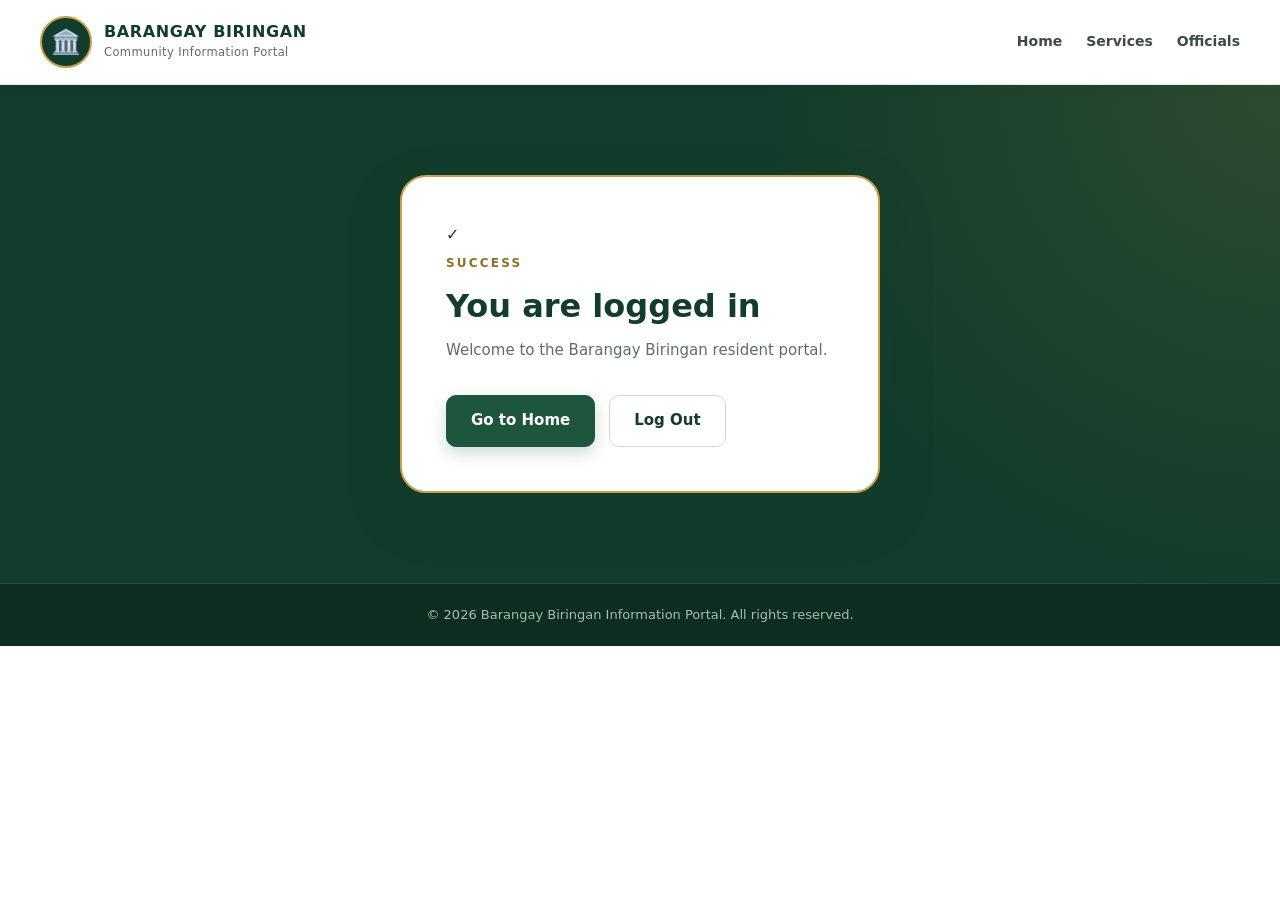
<file: login.html>
<!DOCTYPE html>
<html lang="en">
<head>
    <meta charset="UTF-8">
    <meta name="viewport" content="width=device-width, initial-scale=1.0">
    <title>Logged In | Barangay Biringan</title>
    <link rel="stylesheet" href="style.css">
</head>
<body>
    <a href="#main" class="skip-link">Skip to content</a>

    <header class="site-header">
        <nav class="navbar container" aria-label="Main navigation">
            <a href="index.html" class="logo">
                <div class="logo-icon" aria-hidden="true">🏛️</div>
                <div class="logo-text">
                    <strong>BARANGAY BIRINGAN</strong>
                    <small>Community Information Portal</small>
                </div>
            </a>
            <div class="nav-menu" id="navMenu">
                <ul class="nav-links">
                    <li><a href="index.html">Home</a></li>
                    <li><a href="services.html">Services</a></li>
                    <li><a href="officials.html">Officials</a></li>
                </ul>
            </div>
        </nav>
    </header>

    <main id="main">
        <section class="login-section">
            <div class="login-box logged-in-box" role="status">
                <div class="logged-in-check" aria-hidden="true">✓</div>
                <p class="section-label">Success</p>
                <h2>You are logged in</h2>
                <p>Welcome to the Barangay Biringan resident portal.</p>

                <div class="hero-buttons">
                    <a href="index.html" class="btn btn-primary">Go to Home</a>
                    <a href="login.html" class="btn btn-outline">Log Out</a>
                </div>
            </div>
        </section>
    </main>

    <footer class="site-footer">
        <div class="footer-bottom">
            <p>&copy; 2026 Barangay Biringan Information Portal. All rights reserved.</p>
        </div>
    </footer>
</body>
</html>
</file>
<file: style.css>
/* =========================================================
   BARANGAY BIRINGAN - SHARED STYLESHEET
   Used by every page: theme, header, buttons, footer, home page.
   Page-specific styles live in services.css and officials.css.
========================================================= */

:root {
    --green-900: #0c2d20;
    --green-800: #123c2b;
    --green-700: #1d563c;
    --green-600: #2c704e;
    --green-100: #e8f0e9;
    --green-50: #f3f7f3;

    --gold: #c6a04b;
    --gold-dark: #8f6f23;
    --gold-light: #f3e6bd;

    --cream: #faf8f1;
    --white: #ffffff;
    --text: #24342b;
    --muted: #5f6d64;
    --border: #e3e8e0;

    --shadow-sm: 0 4px 15px rgba(18, 60, 43, 0.07);
    --shadow-md: 0 12px 35px rgba(18, 60, 43, 0.12);
    --shadow-lg: 0 22px 55px rgba(18, 60, 43, 0.18);

    --radius-sm: 10px;
    --radius-md: 16px;
    --radius-lg: 26px;

    --container: 1200px;
    --header-h: 84px;
    --ease: 0.25s ease;
}

/* ---------- Base ---------- */
*, *::before, *::after { margin: 0; padding: 0; box-sizing: border-box; }

html { scroll-behavior: smooth; scroll-padding-top: calc(var(--header-h) + 16px); }

body {
    font-family: "Segoe UI", system-ui, -apple-system, Arial, sans-serif;
    color: var(--text);
    background: var(--white);
    line-height: 1.7;
    overflow-x: hidden;
    -webkit-font-smoothing: antialiased;
}

img { display: block; max-width: 100%; }
a { color: inherit; text-decoration: none; }
ul { list-style: none; }
button, input { font: inherit; }

:focus-visible { outline: 3px solid var(--gold); outline-offset: 3px; }

.container { width: min(var(--container), calc(100% - 48px)); margin-inline: auto; }

.skip-link {
    position: absolute; left: 16px; top: -60px; z-index: 3000;
    background: var(--green-800); color: #fff; padding: 10px 16px; border-radius: 8px;
    transition: top var(--ease);
}
.skip-link:focus { top: 12px; }

/* ---------- Typography helpers ---------- */
.section-label {
    display: inline-block;
    margin-bottom: 12px;
    color: var(--gold-dark);
    font-size: 12px;
    font-weight: 800;
    letter-spacing: 2.2px;
    text-transform: uppercase;
}

.section-heading { max-width: 720px; margin: 0 auto 48px; text-align: center; padding-inline: 8px; }
.section-heading h2 {
    color: var(--green-800);
    font-size: clamp(28px, 3.4vw, 40px);
    font-weight: 800;
    line-height: 1.2;
    letter-spacing: -0.6px;
}
.section-heading > p:last-child { margin-top: 14px; color: var(--muted); font-size: 16px; }

.section { padding: 90px 0; }

/* ---------- Buttons ---------- */
.btn {
    display: inline-flex; align-items: center; justify-content: center; gap: 8px;
    min-height: 48px; padding: 12px 24px;
    border: 1px solid transparent; border-radius: var(--radius-sm);
    font-size: 15px; font-weight: 700; text-align: center; cursor: pointer;
    transition: transform var(--ease), box-shadow var(--ease), background var(--ease), color var(--ease), border-color var(--ease);
}
.btn:hover { transform: translateY(-3px); }

.btn-primary { background: var(--green-700); color: #fff; border-color: var(--green-700); box-shadow: 0 6px 16px rgba(29, 86, 60, 0.22); }
.btn-primary:hover { background: var(--green-800); border-color: var(--green-800); box-shadow: var(--shadow-md); }

.btn-outline { background: #fff; color: var(--green-800); border-color: #cfd9d0; }
.btn-outline:hover { background: var(--green-100); border-color: var(--green-700); }

.btn-gold { background: var(--gold); color: var(--green-900); border-color: var(--gold); }
.btn-gold:hover { background: var(--gold-light); border-color: var(--gold-light); }

.btn-ghost { background: transparent; color: #fff; border-color: rgba(255, 255, 255, 0.6); }
.btn-ghost:hover { background: #fff; color: var(--green-800); }

/* ---------- Header ---------- */
.site-header {
    position: sticky; top: 0; z-index: 1000;
    background: rgba(255, 255, 255, 0.96);
    backdrop-filter: blur(12px);
    border-bottom: 1px solid var(--border);
    box-shadow: 0 2px 14px rgba(18, 60, 43, 0.05);
}

.navbar { position: relative; min-height: var(--header-h); display: flex; align-items: center; justify-content: space-between; gap: 20px; }

.logo { display: flex; align-items: center; gap: 12px; flex-shrink: 0; }
.logo-icon {
    width: 52px; height: 52px; display: grid; place-items: center;
    background: var(--green-800); color: #fff; font-size: 24px;
    border: 2px solid var(--gold); border-radius: 50%;
}
.logo-text strong { display: block; color: var(--green-800); font-size: 16px; font-weight: 850; letter-spacing: 0.6px; line-height: 1.3; }
.logo-text small { display: block; color: var(--muted); font-size: 11.5px; letter-spacing: 0.4px; }

.nav-menu { display: flex; align-items: center; gap: 30px; }
.nav-links { display: flex; align-items: center; gap: 24px; }
.nav-links a {
    position: relative; display: inline-block; padding: 8px 0;
    color: #3d4b42; font-size: 14px; font-weight: 650; transition: color var(--ease);
}
.nav-links a::after {
    content: ""; position: absolute; left: 0; bottom: 0; width: 0; height: 2px;
    background: var(--gold); transition: width var(--ease);
}
.nav-links a:hover, .nav-links a.active { color: var(--green-700); }
.nav-links a:hover::after, .nav-links a.active::after { width: 100%; }

.nav-button {
    padding: 11px 20px; background: var(--green-700); color: #fff;
    border-radius: var(--radius-sm); font-size: 13.5px; font-weight: 750; white-space: nowrap;
    transition: background var(--ease), transform var(--ease);
}
.nav-button:hover { background: var(--green-800); transform: translateY(-2px); }

.nav-toggle {
    display: none; width: 46px; height: 46px; align-items: center; justify-content: center;
    background: var(--green-50); border: 1px solid var(--border); border-radius: 10px; cursor: pointer;
}
.nav-toggle span, .nav-toggle span::before, .nav-toggle span::after {
    display: block; width: 20px; height: 2px; background: var(--green-800); border-radius: 2px;
    transition: transform var(--ease), background var(--ease); position: relative; content: "";
}
.nav-toggle span::before { position: absolute; top: -6px; }
.nav-toggle span::after { position: absolute; top: 6px; }
.nav-toggle[aria-expanded="true"] span { background: transparent; }
.nav-toggle[aria-expanded="true"] span::before { top: 0; transform: rotate(45deg); }
.nav-toggle[aria-expanded="true"] span::after { top: 0; transform: rotate(-45deg); }

/* ---------- Footer ---------- */
.site-footer { background: var(--green-900); color: #dbe6dd; }
.footer-content { display: flex; justify-content: space-between; align-items: center; gap: 30px; padding: 48px 0 40px; flex-wrap: wrap; }
.footer-brand h2 { color: #fff; font-size: 18px; font-weight: 850; letter-spacing: 0.4px; }
.footer-brand p { margin-top: 6px; color: #b7c8bb; font-size: 14px; }
.footer-links { display: flex; flex-wrap: wrap; gap: 8px 22px; }
.footer-links a { color: #d0ddd3; font-size: 14px; transition: color var(--ease); }
.footer-links a:hover { color: var(--gold-light); }
.footer-bottom { padding: 20px 24px; border-top: 1px solid rgba(255, 255, 255, 0.12); text-align: center; }
.footer-bottom p { color: #a9bdae; font-size: 13px; }

/* =========================================================
   HOME PAGE
========================================================= */

.hero-section {
    padding: 80px 0 100px; overflow: hidden;
    background:
        radial-gradient(circle at 5% 10%, rgba(198, 160, 75, 0.15), transparent 30%),
        linear-gradient(135deg, var(--cream) 0%, #fff 65%);
}
.hero { display: grid; grid-template-columns: 1.05fr 0.95fr; align-items: center; gap: 64px; }

.hero-content h1 {
    color: var(--green-800); font-size: clamp(38px, 5vw, 62px);
    font-weight: 850; letter-spacing: -2px; line-height: 1.1;
}
.hero-content h1 span { display: block; color: var(--green-600); }
.hero-description { max-width: 540px; margin-top: 22px; color: var(--muted); font-size: 17px; line-height: 1.85; }
.hero-buttons { display: flex; flex-wrap: wrap; gap: 14px; margin-top: 32px; }

.hero-info { display: flex; flex-wrap: wrap; gap: 28px; margin-top: 44px; padding-top: 26px; border-top: 1px solid #e3e6dc; }
.hero-info-item { display: flex; align-items: center; gap: 12px; }
.info-icon { width: 46px; height: 46px; display: grid; place-items: center; background: var(--green-100); border-radius: 12px; font-size: 22px; }
.hero-info-item h3 { color: var(--green-800); font-size: 14px; font-weight: 800; line-height: 1.3; }
.hero-info-item p { color: var(--muted); font-size: 13px; line-height: 1.4; }

.hero-image { position: relative; padding: 0 0 46px 14px; }
.hero-photo {
    position: relative; height: 480px; overflow: hidden;
    background: linear-gradient(160deg, var(--green-100), #cfe0d2);
    border: 7px solid #fff; border-radius: 190px 190px 24px 24px; box-shadow: var(--shadow-lg);
}
.hero-photo > img { width: 100%; height: 100%; object-fit: cover; }
.officials-btn {
    position: absolute; left: 14px; right: 14px; bottom: 14px;
    display: flex; align-items: center; gap: 13px; padding: 14px 16px;
    background: rgba(255, 255, 255, 0.97); border-radius: 12px; box-shadow: var(--shadow-md);
    transition: transform var(--ease);
}
.officials-btn:hover { transform: translateY(-4px); }
.officials-icon { width: 44px; height: 44px; display: grid; place-items: center; flex-shrink: 0; background: var(--green-100); border-radius: 10px; font-size: 21px; }
.officials-text { flex: 1; display: flex; flex-direction: column; line-height: 1.45; }
.officials-text strong { color: var(--green-800); font-size: 14px; }
.officials-text small { color: var(--muted); font-size: 12px; }
.officials-arrow { color: var(--green-700); font-size: 22px; font-weight: 700; }

.image-card {
    position: absolute; right: -12px; bottom: 0; max-width: 300px;
    display: flex; align-items: center; gap: 12px; padding: 14px 18px;
    background: var(--green-800); color: #fff; border: 2px solid var(--gold); border-radius: 12px; box-shadow: var(--shadow-md);
}
.image-card > span { font-size: 28px; }
.image-card h3 { color: var(--gold-light); font-size: 13.5px; line-height: 1.3; }
.image-card p { margin-top: 3px; color: #e0e8e0; font-size: 12px; line-height: 1.5; }

/* Quick access */
.access-grid { display: grid; grid-template-columns: repeat(4, minmax(0, 1fr)); gap: 22px; }
.access-card {
    display: flex; flex-direction: column; align-items: flex-start; min-height: 270px; padding: 28px 24px;
    background: #fff; border: 1px solid var(--border); border-radius: var(--radius-md); box-shadow: var(--shadow-sm);
    transition: transform var(--ease), border-color var(--ease), box-shadow var(--ease);
}
.access-card:hover { transform: translateY(-7px); border-color: var(--gold); box-shadow: var(--shadow-md); }
.card-icon { width: 56px; height: 56px; display: grid; place-items: center; margin-bottom: 20px; background: var(--green-100); border-radius: 14px; font-size: 26px; }
.access-card h3 { color: var(--green-800); font-size: 18px; font-weight: 800; line-height: 1.35; }
.access-card p { margin-top: 10px; color: var(--muted); font-size: 14.5px; line-height: 1.75; }
.access-card .card-link { margin-top: auto; padding-top: 18px; color: var(--green-700); font-size: 14px; font-weight: 800; }

/* About */
.about-section { display: grid; grid-template-columns: 0.95fr 1.05fr; align-items: center; gap: 72px; padding: 80px 0 100px; }
.about-image { position: relative; min-height: 440px; overflow: hidden; background: linear-gradient(160deg, var(--green-100), #cfe0d2); border-radius: var(--radius-lg); box-shadow: var(--shadow-md); }
.about-image::after { content: ""; position: absolute; inset: 0; pointer-events: none; border: 8px solid rgba(198, 160, 75, 0.28); border-radius: inherit; }
.about-image img { position: absolute; inset: 0; width: 100%; height: 100%; object-fit: cover; }
.about-content h2 { color: var(--green-800); font-size: clamp(28px, 3.2vw, 42px); font-weight: 850; line-height: 1.2; letter-spacing: -1px; }
.about-content > p:not(.section-label) { margin-top: 16px; color: var(--muted); font-size: 16px; line-height: 1.9; }
.about-values { display: grid; gap: 12px; margin: 26px 0 32px; }
.value-item { display: flex; align-items: center; gap: 12px; }
.value-item span { width: 24px; height: 24px; display: grid; place-items: center; color: #fff; background: var(--green-700); border-radius: 50%; font-size: 13px; font-weight: 900; }
.value-item p { color: var(--text); font-size: 15px; font-weight: 650; }

/* Announcements */
.announcements-section { padding: 90px 0 100px; background: var(--cream); border-block: 1px solid #f0ecdf; }
.announcement-grid { display: grid; grid-template-columns: repeat(3, minmax(0, 1fr)); gap: 24px; }
.announcement-card { padding: 30px; background: #fff; border: 1px solid var(--border); border-radius: var(--radius-md); box-shadow: var(--shadow-sm); transition: transform var(--ease), box-shadow var(--ease); }
.announcement-card:hover { transform: translateY(-5px); box-shadow: var(--shadow-md); }
.announcement-tag { display: inline-block; padding: 5px 10px; border-radius: 6px; font-size: 11px; font-weight: 850; letter-spacing: 0.8px; }
.tag-green { color: var(--green-700); background: var(--green-100); }
.tag-gold { color: #7a5a14; background: #f8edce; }
.tag-red { color: #a33b35; background: #fbe9e7; }
.announcement-icon { margin: 20px 0 10px; font-size: 32px; }
.announcement-card h3 { color: var(--green-800); font-size: 20px; line-height: 1.4; }
.announcement-card p { margin-top: 10px; color: var(--muted); font-size: 15px; line-height: 1.8; }
.announcement-note { display: block; margin-top: 20px; padding-top: 14px; border-top: 1px solid var(--border); color: var(--green-700); font-size: 13px; font-weight: 750; }

/* Community services */
.services-grid { display: grid; grid-template-columns: repeat(4, minmax(0, 1fr)); gap: 22px; }
.service-item { padding: 30px 22px; text-align: center; background: #fff; border: 1px solid var(--border); border-radius: var(--radius-md); transition: background var(--ease), transform var(--ease), box-shadow var(--ease); }
.service-item:hover { background: var(--cream); transform: translateY(-5px); box-shadow: var(--shadow-sm); }
.service-item > span { width: 68px; height: 68px; display: grid; place-items: center; margin: 0 auto 18px; background: var(--green-100); border-radius: 50%; font-size: 30px; }
.service-item h3 { color: var(--green-800); font-size: 17px; font-weight: 800; line-height: 1.4; }
.service-item p { margin-top: 10px; color: var(--muted); font-size: 14.5px; line-height: 1.8; }
.services-action { display: flex; justify-content: center; margin-top: 40px; }

/* Login */
.login-section { padding: 90px 24px; background: radial-gradient(circle at top right, rgba(198, 160, 75, 0.15), transparent 38%), var(--green-800); }
.login-box { width: 100%; max-width: 480px; margin: 0 auto; padding: 44px; background: #fff; border: 2px solid var(--gold); border-radius: var(--radius-lg); box-shadow: var(--shadow-lg); }
.login-icon { width: 66px; height: 66px; display: grid; place-items: center; margin-bottom: 18px; background: var(--green-100); border-radius: 18px; font-size: 30px; }
.login-box h2 { color: var(--green-800); font-size: 32px; font-weight: 850; line-height: 1.25; }
.login-box > p:not(.section-label):not(.login-note) { margin-top: 12px; color: var(--muted); font-size: 15px; }
.login-box form { display: flex; flex-direction: column; gap: 8px; margin-top: 24px; }
.login-box label { margin-top: 8px; color: var(--green-800); font-size: 14px; font-weight: 800; }
.login-box input {
    width: 100%; min-height: 50px; padding: 12px 14px; color: var(--text);
    background: #fbfcfa; border: 1px solid #d4ddd5; border-radius: var(--radius-sm); font-size: 15px;
    transition: border-color var(--ease), box-shadow var(--ease);
}
.login-box input:focus { outline: none; border-color: var(--green-700); box-shadow: 0 0 0 4px rgba(29, 86, 60, 0.12); }
.login-submit { width: 100%; margin-top: 16px; }
.login-note { margin-top: 18px; color: var(--muted); font-size: 12.5px; text-align: center; }

/* Contact */
.contact-section { display: flex; flex-direction: column; align-items: center; padding: 90px 0; background: var(--cream); }
.contact-grid { width: min(var(--container), calc(100% - 48px)); display: grid; grid-template-columns: repeat(3, minmax(0, 1fr)); gap: 24px; margin-bottom: 38px; }
.contact-card { padding: 30px 24px; text-align: center; background: #fff; border: 1px solid var(--border); border-radius: var(--radius-md); box-shadow: var(--shadow-sm); transition: transform var(--ease); }
.contact-card:hover { transform: translateY(-5px); }
.contact-card > span { width: 62px; height: 62px; display: grid; place-items: center; margin: 0 auto 16px; background: var(--green-100); border-radius: 50%; font-size: 27px; }
.contact-card h3 { color: var(--green-800); font-size: 19px; font-weight: 800; }
.contact-card p { margin-top: 10px; color: var(--muted); font-size: 14.5px; line-height: 1.8; }

/* ---------- Responsive ---------- */
@media (max-width: 1050px) {
    .nav-toggle { display: inline-flex; }
    .nav-menu {
        display: none; position: absolute; top: 100%; left: 0; right: 0;
        flex-direction: column; align-items: stretch; gap: 14px; padding: 18px 20px 22px;
        background: #fff; border: 1px solid var(--border); border-top: 0;
        border-radius: 0 0 var(--radius-md) var(--radius-md); box-shadow: var(--shadow-md);
    }
    .nav-menu.open { display: flex; }
    .nav-links { flex-direction: column; align-items: stretch; gap: 0; }
    .nav-links a { display: block; padding: 12px 6px; border-bottom: 1px solid var(--border); }
    .nav-links a::after { display: none; }
    .nav-button { text-align: center; padding: 14px; }

    .hero { gap: 36px; }
    .hero-photo { height: 420px; }
    .access-grid, .services-grid { grid-template-columns: repeat(2, minmax(0, 1fr)); }
    .about-section { gap: 40px; }
    .announcement-grid { grid-template-columns: repeat(2, minmax(0, 1fr)); }
}

@media (max-width: 800px) {
    .section, .quick-access, .announcements-section, .contact-section { padding: 68px 0; }
    .hero-section { padding: 52px 0 70px; }
    .hero, .about-section { grid-template-columns: 1fr; }
    .hero-image { padding-left: 0; padding-right: 8px; }
    .hero-photo { height: 380px; border-radius: 140px 140px 20px 20px; }
    .about-section { padding: 30px 0 70px; gap: 34px; }
    .about-image { min-height: 300px; }
    .contact-grid, .announcement-grid { grid-template-columns: 1fr; }
}

@media (max-width: 560px) {
    .container, .contact-grid { width: calc(100% - 32px); }
    .logo-icon { width: 44px; height: 44px; font-size: 21px; }
    .logo-text strong { font-size: 13.5px; }
    .logo-text small { font-size: 10.5px; }
    .hero-buttons { flex-direction: column; }
    .hero-buttons .btn { width: 100%; }
    .hero-info { flex-direction: column; gap: 18px; }
    .image-card { right: -4px; max-width: 250px; padding: 12px; }
    .access-grid, .services-grid { grid-template-columns: 1fr; }
    .access-card { min-height: auto; }
    .login-box { padding: 30px 22px; }
    .login-section { padding: 68px 16px; }
    .footer-content { flex-direction: column; align-items: flex-start; }
}

@media (prefers-reduced-motion: reduce) {
    *, *::before, *::after { animation-duration: 0.01ms !important; transition-duration: 0.01ms !important; scroll-behavior: auto !important; }
}
</file>
